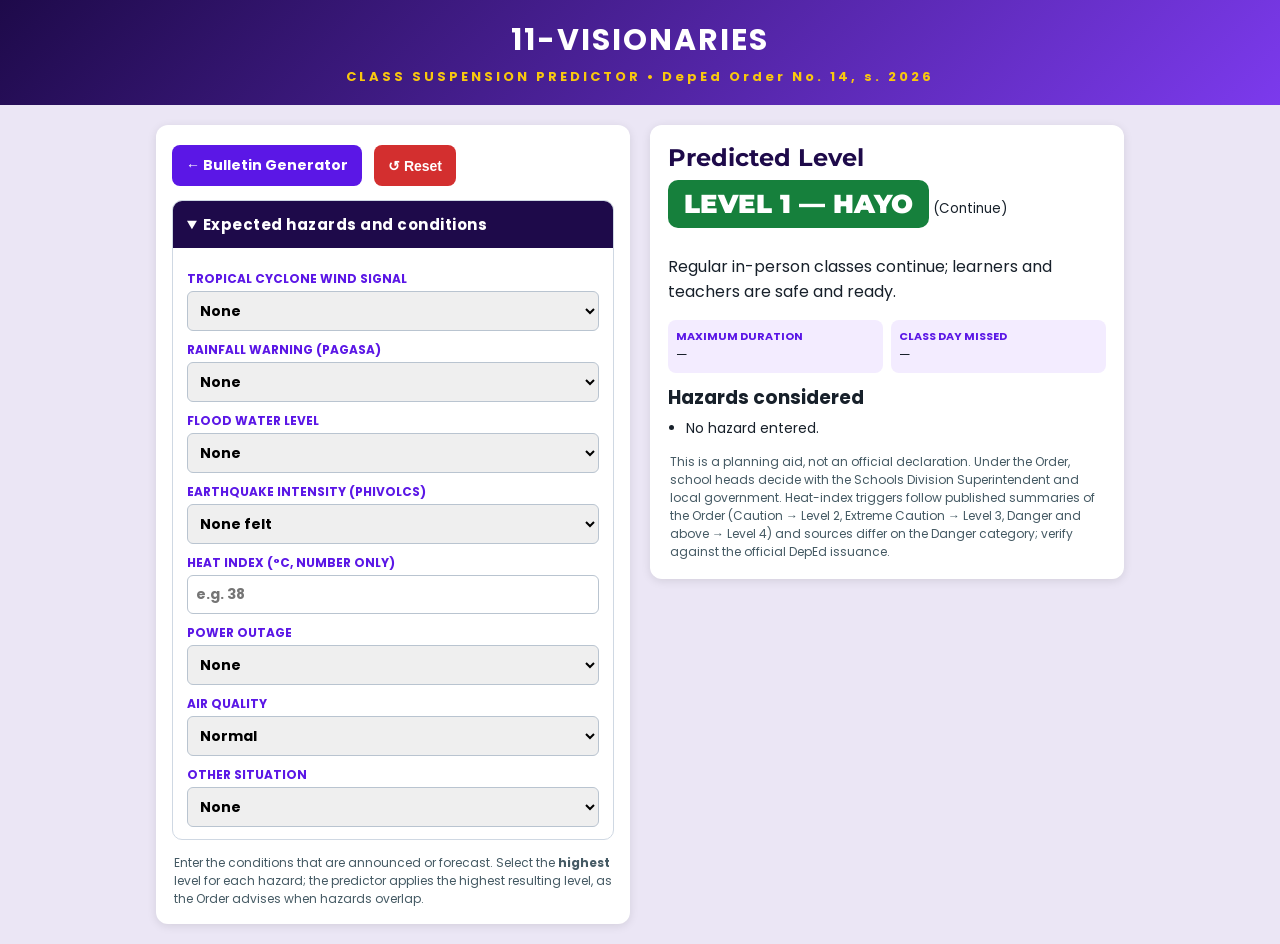
<file: suspension.html>
<!DOCTYPE html>
<html lang="en">
<head>
<meta charset="UTF-8">
<meta name="viewport" content="width=device-width, initial-scale=1.0">
<title>11-VISIONARIES Class Suspension Predictor</title>
<link rel="stylesheet" href="style.css">
<style>
.sp{max-width:1000px;margin:20px auto;padding:0 16px;display:grid;grid-template-columns:1fr 1fr;gap:20px;align-items:start}
@media(max-width:800px){.sp{grid-template-columns:1fr}}
.result{background:#fff;border-radius:12px;padding:18px;box-shadow:0 2px 10px rgba(0,0,0,.1);position:sticky;top:10px}
.result h2{margin:0 0 8px;font-family:Montserrat,Poppins,sans-serif;color:#1e0a4a}
.big{display:inline-block;font:900 26px Montserrat,Poppins,sans-serif;padding:8px 16px;border-radius:10px;color:#fff;margin-bottom:10px}
.lv1{background:#16803c}.lv2{background:#f9c80e;color:#1e0a4a}.lv3{background:#f57c00}.lv4{background:#d32f2f}
.result ul{padding-left:18px;margin:6px 0}.result li{margin:3px 0;font-size:14px}
.facts{display:grid;grid-template-columns:1fr 1fr;gap:8px;margin:10px 0}.facts div{background:#f3ecff;border-radius:8px;padding:8px;font-size:13px}
.facts b{display:block;color:#5b17e6;font-size:11px;text-transform:uppercase}
.auto{background:#ffe3e3;border-left:6px solid #d32f2f;padding:8px 10px;border-radius:6px;font-weight:600;font-size:13px;margin:8px 0}
</style>
</head>
<body>
<header class="app-header"><h1>11-VISIONARIES</h1><p>CLASS SUSPENSION PREDICTOR • DepEd Order No. 14, s. 2026</p></header>
<main class="sp">
  <section class="controls" style="max-width:none;flex:none">
    <div class="toolbar"><a class="btn" href="index.html" style="text-decoration:none">← Bulletin Generator</a><button class="btn danger" id="reset">↺ Reset</button></div>
    <details class="panel" open><summary>Expected hazards and conditions</summary><div class="panel-body" id="fields"></div></details>
    <p class="note-small">Enter the conditions that are announced or forecast. Select the <b>highest</b> level for each hazard; the predictor applies the highest resulting level, as the Order advises when hazards overlap.</p>
  </section>
  <section class="result" id="out"></section>
</main>
<script src="deped.js"></script>
<script src="suspension.js"></script>
</body>
</html>
</file>
<file: style.css>
/* Self-hosted fonts (Montserrat, Poppins - SIL Open Font License) */
@font-face{font-family:"Montserrat";font-style:normal;font-weight:700;font-display:block;src:url("fonts/montserrat-latin-700-normal.woff2") format("woff2");}
@font-face{font-family:"Montserrat";font-style:normal;font-weight:800;font-display:block;src:url("fonts/montserrat-latin-800-normal.woff2") format("woff2");}
@font-face{font-family:"Montserrat";font-style:normal;font-weight:900;font-display:block;src:url("fonts/montserrat-latin-900-normal.woff2") format("woff2");}
@font-face{font-family:"Poppins";font-style:normal;font-weight:400;font-display:block;src:url("fonts/poppins-latin-400-normal.woff2") format("woff2");}
@font-face{font-family:"Poppins";font-style:normal;font-weight:500;font-display:block;src:url("fonts/poppins-latin-500-normal.woff2") format("woff2");}
@font-face{font-family:"Poppins";font-style:normal;font-weight:600;font-display:block;src:url("fonts/poppins-latin-600-normal.woff2") format("woff2");}
@font-face{font-family:"Poppins";font-style:normal;font-weight:700;font-display:block;src:url("fonts/poppins-latin-700-normal.woff2") format("woff2");}
:root{
  --navy:#1e0a4a; --navy2:#5b17e6; --blue:#7c3aed; --sky:#efe8ff;
  --yellow:#f9c80e; --orange:#f57c00; --red:#d32f2f; --dred:#7f0000; --grey:#607d8b;
}
*{box-sizing:border-box}
body{margin:0;font-family:"Poppins","Segoe UI",Arial,sans-serif;background:#ebe6f5;color:#17202a}

/* ---------- APP ---------- */
.app-header{background:linear-gradient(135deg,var(--navy),var(--blue));color:#fff;text-align:center;padding:18px}
.app-header h1{margin:0;font-size:30px;letter-spacing:2px}
.app-header p{margin:4px 0 0;font-size:13px;letter-spacing:3px;color:var(--yellow);font-weight:700}
.app{display:flex;gap:20px;padding:20px;align-items:flex-start;max-width:1700px;margin:auto}
.controls{flex:0 0 440px;max-width:440px;background:#fff;border-radius:12px;padding:16px;box-shadow:0 2px 10px rgba(0,0,0,.1)}
.preview-wrap{flex:1;min-width:0;overflow:hidden;position:sticky;top:10px}
#scaler{width:1080px;height:1350px;transform-origin:top left}

.toolbar{display:flex;gap:8px;flex-wrap:wrap}
.btn{border:0;border-radius:8px;padding:10px 14px;background:var(--navy2);color:#fff;font-weight:700;font-size:14px;cursor:pointer;transition:filter .15s,transform .15s;display:inline-block;margin:4px 4px 4px 0}
.btn:hover{filter:brightness(1.2);transform:translateY(-1px)}
.btn.primary{background:#16803c}.btn.danger{background:var(--red)}.btn.upload{background:var(--blue)}
.status{min-height:22px;margin:8px 0;font-size:13px;font-weight:700;color:var(--navy2)}
.status.ok{color:#16803c}.status.err{color:var(--red)}

.panel{border:1px solid #cfd8e3;border-radius:10px;margin-top:10px;overflow:hidden}
.panel>summary{cursor:pointer;padding:12px 14px;background:var(--navy);color:#fff;font-weight:800;font-size:15px;letter-spacing:.5px}
.panel>summary:hover{background:var(--navy2)}
.panel-body{padding:12px 14px}
.panel label{display:block;margin-top:10px;font-size:12px;font-weight:700;color:var(--navy2);text-transform:uppercase}
.panel label.btn{color:#fff;text-transform:none;font-size:14px;margin-top:4px}
.panel input,.panel textarea,.panel select{width:100%;padding:8px;margin-top:3px;border:1px solid #b9c4d0;border-radius:6px;font:inherit;font-size:14px}
.panel textarea{min-height:64px;resize:vertical}
.alert-item{border:1px solid #cfd8e3;border-left:6px solid var(--orange);border-radius:8px;padding:8px 10px;margin-bottom:10px;background:#f8fafc}
.alert-item h5{margin:0;display:flex;justify-content:space-between;align-items:center;font-size:13px}
.note-small{font-size:12px;color:#455a64;margin:14px 2px 0}

/* ---------- BULLETIN (1080 x 1350) ---------- */
#bulletin{width:1080px;height:1350px;overflow:hidden;background:#fff;display:flex;flex-direction:column;padding:26px;gap:10px;
  font-family:"Poppins","Segoe UI",Arial,sans-serif;color:#1e0a4a;
  background:linear-gradient(#f7f2ff,#e9ddff)}
.b-head{display:flex;justify-content:space-between;align-items:center;color:#fff;border-radius:18px;padding:18px 28px;height:140px;flex:none;
  background:radial-gradient(circle at 85% 20%,rgba(255,255,255,.85) 0,rgba(255,220,100,.55) 8%,rgba(255,255,255,0) 28%),linear-gradient(135deg,#1e0a4a,#7c3aed)}
.b-brand{font-family:"Montserrat","Poppins",Arial,sans-serif;font-size:56px;font-weight:900;letter-spacing:2px;line-height:1}
.b-title{font-size:30px;font-weight:800;letter-spacing:4px;color:var(--yellow);margin-top:6px}
.b-num{text-align:center;background:rgba(30,10,74,.85);border:3px solid var(--yellow);border-radius:14px;padding:8px 18px;margin-right:130px}
.b-num small{display:block;font-size:13px;letter-spacing:2px}.b-num strong{font-size:40px;line-height:1.1}
.b-demo{flex:none;background:var(--red);color:#fff;text-align:center;font-weight:900;letter-spacing:2px;padding:6px;border-radius:8px;font-size:17px}
.b-pill{flex:none;display:flex;justify-content:space-between;gap:12px;background:#fff;border:3px solid var(--navy2);border-radius:24px;padding:9px 20px;font-size:15px}
.b-pill b{color:var(--blue)}

.b-block{border:3px solid var(--navy2);border-radius:14px;background:#fff;overflow:hidden;display:flex;flex-direction:column;min-width:0}
.b-bar{flex:none;background:var(--navy2);color:#fff;text-align:center;font-weight:800;font-size:15px;letter-spacing:1px;padding:6px 8px}
.b-row{display:flex;border-top:1px solid #c5d0dc}
.b-row .k{flex:0 0 200px;background:var(--sky);font-weight:800;font-size:14px;padding:8px 12px;display:flex;align-items:center}
.b-row .v{flex:1;padding:8px 12px;font-size:15px;line-height:1.3;max-height:92px;overflow:hidden}
.pre{white-space:pre-line}
.b-metrics{display:grid;grid-template-columns:repeat(4,1fr);border-top:1px solid #c5d0dc}
.b-metrics div{padding:6px 10px;text-align:center;border-right:1px solid #c5d0dc}.b-metrics div:last-child{border:0}
.b-metrics small,.tc-grid small{display:block;font-size:11px;font-weight:800;color:var(--blue);letter-spacing:.5px}
.b-metrics b{font-size:17px}

.b-duo{display:grid;grid-template-columns:1fr 1.5fr;gap:10px;flex:none}
.b-duo-mid{grid-template-columns:1fr 1fr;flex:1 1 0;min-height:0}
.heat-main{display:flex;align-items:center;justify-content:center;gap:12px;padding:10px 8px;flex-wrap:wrap}
.heat-val{font-size:60px;font-weight:900;line-height:1}
.heat-cat{font-size:18px;font-weight:900;padding:6px 12px;border-radius:8px;background:var(--grey);color:#fff;text-transform:uppercase;text-align:center}
.heat-caution{background:var(--yellow)!important;color:#1e0a4a!important}
.heat-extcaution{background:var(--orange)!important}
.heat-danger{background:var(--red)!important}
.heat-extdanger{background:var(--dred)!important}
.mini{padding:3px 12px;font-size:14px;line-height:1.3}.mini b{color:var(--blue)}
.tc-grid{display:grid;grid-template-columns:1fr 1fr;gap:4px 10px;padding:8px 12px 2px}
.tc-grid .wide{grid-column:1/3}.tc-grid b{font-size:15px}
.tc-active{color:#fff;background:var(--red);padding:1px 8px;border-radius:6px;display:inline-block}
.tc-mod{color:#1e0a4a;background:var(--orange);padding:1px 8px;border-radius:6px;display:inline-block}
.tc-low{color:#1e0a4a;background:var(--yellow);padding:1px 8px;border-radius:6px;display:inline-block}

.sat-box{flex:1;min-height:0;margin:8px 12px 4px;background:#1e0a4a center/contain no-repeat;border-radius:8px;display:flex;align-items:center;justify-content:center;color:#c4b5fd;font-size:15px}
.alert-out{padding:8px;display:flex;flex-direction:column;gap:6px;overflow:hidden;flex:1;min-height:0}
.a-card{border-left:10px solid var(--grey);background:#eceff1;border-radius:6px;padding:5px 9px;font-size:12.5px;line-height:1.25;flex:none}
.a-top{display:flex;justify-content:space-between;gap:6px;font-weight:800;font-size:13px;margin-bottom:2px}
.a-badge{padding:1px 8px;border-radius:5px;color:#fff;background:var(--grey);font-size:11.5px;white-space:nowrap}
.a-info{border-color:var(--grey)}
.a-adv{border-color:var(--yellow);background:#fff8dc}.a-adv .a-badge{background:var(--yellow);color:#1e0a4a}
.a-watch{border-color:var(--orange);background:#ffecd6}.a-watch .a-badge{background:var(--orange)}
.a-warn{border-color:var(--red);background:#ffe3e3}.a-warn .a-badge{background:var(--red)}
.a-sev{border-color:var(--dred);background:#f6d0d0}.a-sev .a-badge{background:var(--dred)}
.a-none{font-weight:800;text-align:center;padding:30px 10px;color:var(--navy2);font-size:16px}

.b-severe{flex:none;height:250px}
.sev-grid{display:grid;grid-template-columns:repeat(4,1fr);flex:1;min-height:0}
.sev-grid>div{padding:6px 10px;border-right:1px solid #c5d0dc;overflow:hidden}.sev-grid>div:last-child{border:0}
.sev-grid h4{margin:0 0 3px;font-size:13px;color:var(--blue);letter-spacing:.5px}
.sev-grid p{margin:0;font-size:13px;line-height:1.3}
.b-next{flex:none;background:var(--navy2);color:#fff;font-size:14px;padding:6px 14px}.b-next b{color:var(--yellow)}

.b-foot{flex:none;background:var(--navy);color:#fff;border-radius:12px;text-align:center;padding:8px 14px;font-size:12px;line-height:1.35;display:flex;flex-direction:column}
.b-foot b{font-size:14px;letter-spacing:1px;color:var(--yellow)}.b-foot .ue{color:#c4b5fd;font-size:11px}

/* ---------- RESPONSIVE ---------- */
@media (max-width:1100px){
  .app{flex-direction:column;padding:12px}
  .controls{flex:none;max-width:none;width:100%}
  .preview-wrap{position:static;width:100%}
}

/* ---------- PRINT ---------- */
@page{size:A4;margin:0}
@media print{
  body{background:#fff}
  .app-header,.controls{display:none!important}
  .app{display:block;padding:0}
  .preview-wrap{position:static;height:auto!important;overflow:visible}
  #scaler{transform:none!important;zoom:.7}
}

/* ---------- v2 additions ---------- */
.b-head-text{display:flex;align-items:center;gap:20px}
.eye{width:130px;height:76px;flex:none}
.b-title,.b-bar,.b-num strong,.heat-val{font-family:"Montserrat","Poppins",Arial,sans-serif}
.heat-desc{padding:0 12px 4px;font-size:12px;line-height:1.3;color:#4c1d95;font-weight:500}
.btn.fetch{background:#7c3aed}
.b-block{box-shadow:0 2px 0 rgba(91,23,230,.25)}

/* ---------- v3 ---------- */
#bulletin{padding:22px;gap:8px}
.b-head{height:108px;padding:12px 24px}
.b-brand{font-size:50px}.b-title{font-size:26px;margin-top:2px}
.eye{width:116px;height:68px}
.b-num{padding:5px 16px}.b-num strong{font-size:32px}
.b-demo{padding:3px;font-size:14px}.b-pill{padding:6px 18px;font-size:14px}
.b-flex{display:flex;gap:8px;flex:none}.b-flex>.b-block{flex:1;min-width:0}
.row2{height:152px}.row3{height:138px}
.b-duo-mid{flex:1 1 0;min-height:0}
.b-severe{height:170px}
.heat-main{padding:6px}.heat-val{font-size:50px}.heat-cat{font-size:15px;padding:4px 10px}
.enso{display:flex;align-items:center;gap:6px;padding:2px 8px;flex:1}#gauge svg{width:150px;height:auto;display:block}
.enso-status{font-weight:800;font-size:15px;color:#5b17e6;line-height:1.2}
.tc-grid{gap:2px 8px;padding:5px 10px 0}.tc-grid b{font-size:13px}.tc-grid small{font-size:10px}.mini{font-size:12px;padding:2px 10px}
.src{font-size:11px;padding:1px 10px 3px;color:#5b17e6;font-weight:600;margin-top:auto}
.quake-out{display:flex;flex-direction:column;gap:3px;padding:2px 8px;flex:1;min-height:0;overflow:hidden}
.q{display:flex;align-items:center;gap:8px;background:#f3ecff;border-radius:6px;padding:2px 8px;font-size:12px;line-height:1.2}
.q .m{background:#d32f2f;color:#fff;font-weight:800;border-radius:6px;padding:2px 7px;font-size:14px;flex:none}
.q .m.mid{background:#f57c00}.q .m.lo{background:#f9c80e;color:#1e0a4a}
.msg{margin:auto;font-weight:800;color:#5b17e6;text-align:center;font-size:14px}
.deped-out{flex:1;padding:6px 10px;display:flex;flex-direction:column;gap:3px;justify-content:center}
.lv{display:inline-block;font-weight:900;font-size:19px;padding:3px 12px;border-radius:8px;color:#fff;align-self:flex-start;font-family:"Montserrat","Poppins",Arial,sans-serif}
.lv1{background:#16803c}.lv2{background:#f9c80e;color:#1e0a4a}.lv3{background:#f57c00}.lv4{background:#d32f2f}
.deped-out p{margin:0;font-size:11.5px;line-height:1.25}.deped-out small{color:#5b17e6;font-weight:700;font-size:10.5px}
.alert-out .a-none{margin:auto;font-size:21px;text-align:center;padding:10px}
.sev-none{display:none;flex:1;align-items:center;justify-content:center;font-size:28px;font-weight:900;color:#5b17e6;font-family:"Montserrat","Poppins",Arial,sans-serif}
.b-nextbar{flex:none;background:#fff;border:3px solid #5b17e6;border-radius:20px;text-align:center;font-weight:700;font-size:13px;padding:4px;color:#5b17e6}
.b-foot{padding:6px 12px;font-size:11.5px}.b-foot .ue{font-size:10.5px}
.b-metrics b{font-size:15px}.b-row .v{max-height:64px;font-size:14px;padding:6px 12px}.b-row .k{padding:6px 12px}
.sev-grid p{font-size:12.5px}

/* ---------- v4: box fixes ---------- */
.row2{height:172px}.row3{height:174px}
.row2>.b-block:nth-child(1){flex:.8}.row2>.b-block:nth-child(2){flex:1}.row2>.b-block:nth-child(3){flex:1.7}
.tc-grid{grid-template-columns:1fr 1fr 1fr}.tc-grid .wide{grid-column:span 2}
.tc-grid b{display:block;line-height:1.2;overflow-wrap:anywhere}
#tcBlock .mini{max-height:38px;overflow:hidden}
.row3 .b-block{overflow:hidden}
.quake-out{gap:3px;padding:2px 8px}
.q{padding:1px 8px;min-height:24px;line-height:1.15}
.q>span:nth-child(2){flex:1;min-width:0;white-space:nowrap;overflow:hidden;text-overflow:ellipsis}
.q .i{flex:none;background:#5b17e6;color:#fff;border-radius:5px;padding:1px 7px;font-weight:700;font-size:11px}

/* ---------- v4: print keeps backgrounds and colours ---------- */
@media print{
  *{-webkit-print-color-adjust:exact!important;print-color-adjust:exact!important}
  html,body{background:#fff!important;margin:0}
  .app{display:block;padding:0;margin:0;max-width:none}
  .preview-wrap{position:static!important;width:788px!important;height:985px!important;overflow:hidden!important;margin:0 auto}
  #scaler{transform:scale(.73)!important;transform-origin:top left;zoom:1!important}
}
</file>
